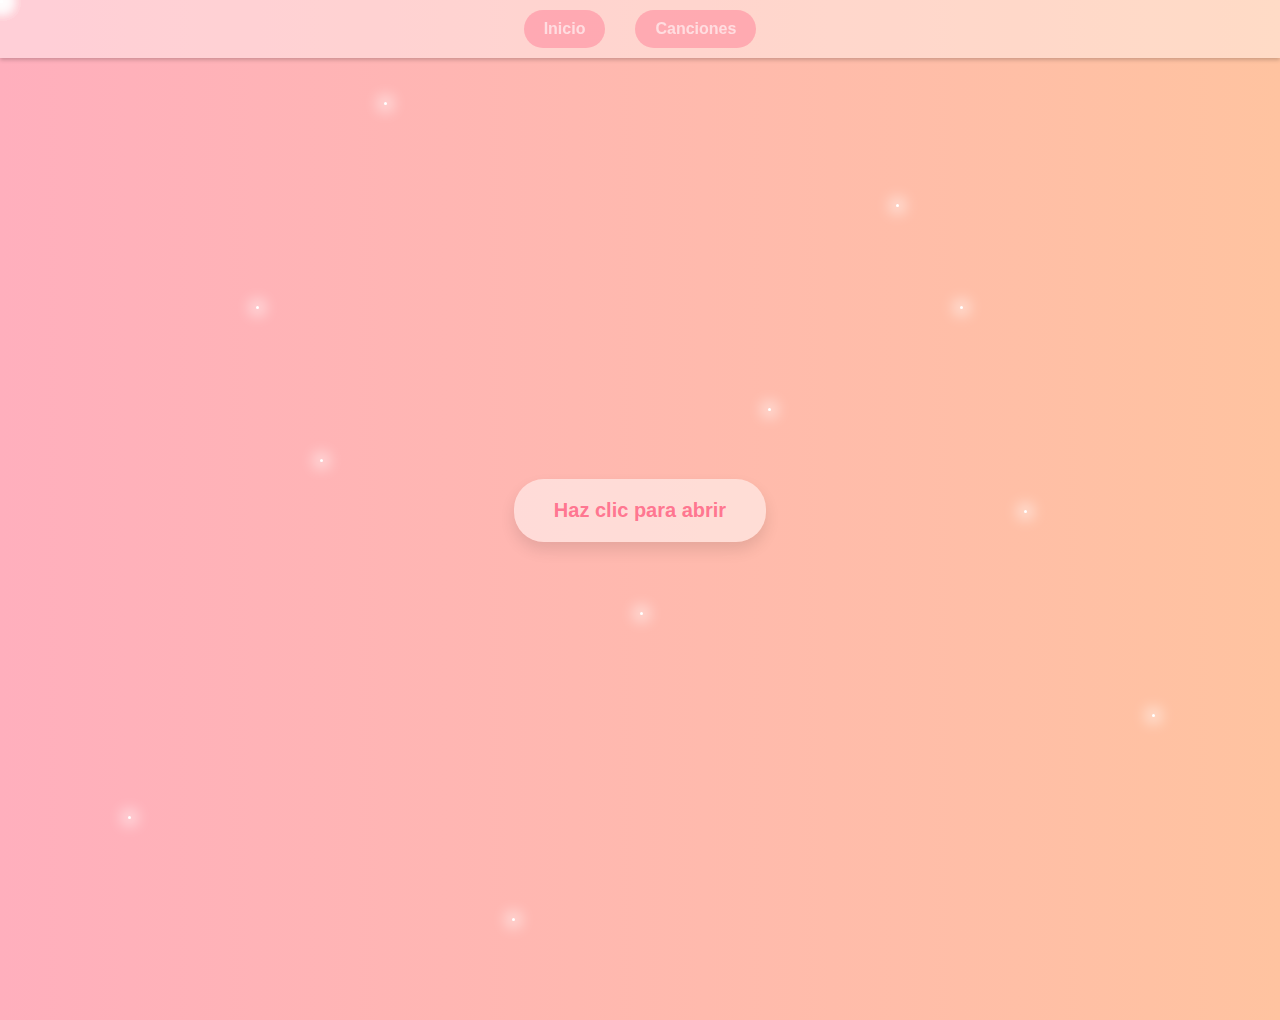
<file: index.html>
<!DOCTYPE html>
<html lang="es">

<head>
    <meta charset="UTF-8">
    <meta name="viewport" content="width=device-width, initial-scale=1.0">
    <title>Feliz Cumpleaños</title>
    <link rel="icon" type="image/png" href="/img/descarga.png">
    <style>
        body {
            font-family: 'Arial', sans-serif;
            background: linear-gradient(to right, #ffafbd, #ffc3a0);
            color: #333;
            margin: 0;
            padding: 0;
            overflow-x: hidden;
        }

        .nav {
            position: fixed;
            top: 0;
            width: 100%;
            background: rgba(255, 255, 255, 0.4);
            box-shadow: 0 2px 4px rgba(0, 0, 0, 0.2);
            z-index: 1000;
            padding: 10px 0;
            transition: opacity 0.3s ease;
        }

        .nav.hidden {
            opacity: 0;
            pointer-events: none;
        }

        .menu {
            list-style: none;
            display: flex;
            justify-content: center;
            padding: 0;
            margin: 0;
        }

        .menu-item {
            margin: 0 15px;
        }

        .violet-button {
            background-color: rgba(255, 105, 135, 0.4);
            border: none;
            color: rgba(255, 255, 255, 0.6);
            padding: 10px 20px;
            cursor: pointer;
            font-size: 16px;
            font-weight: bold;
            border-radius: 20px;
            transition: background-color 0.3s ease, color 0.3s ease;
        }

        .violet-button:hover {
            background-color: rgba(255, 105, 135, 0.6);
            color: #fff;
        }

        .container {
            padding: 60px 20px;
            display: flex;
            flex-wrap: wrap;
            justify-content: center;
            align-items: center;
            height: 100vh;
            position: relative;
            text-align: center;
        }

        .card-button {
            background-color: rgba(255, 255, 255, 0.5);
            border: none;
            padding: 20px 40px;
            cursor: pointer;
            font-size: 20px;
            color: rgba(255, 105, 135, 0.9);
            font-weight: bold;
            border-radius: 30px;
            transition: transform 0.3s ease, background-color 0.3s ease;
            box-shadow: 0 8px 15px rgba(0, 0, 0, 0.1);
            position: relative;
            z-index: 10;
        }

        .card-button:hover {
            transform: translateY(-5px);
            background-color: rgba(255, 105, 135, 0.8);
            color: #fff;
        }

        .modal {
            display: none;
            position: fixed;
            z-index: 20;
            left: 0;
            top: 0;
            width: 100%;
            height: 100%;
            background-color: rgba(0, 0, 0, 0.6);
            justify-content: center;
            align-items: center;
        }

        .modal-content {
            background: #fff;
            border-radius: 10px;
            box-shadow: 0 4px 15px rgba(0, 0, 0, 0.2);
            padding: 40px;
            width: 80%;
            max-width: 960px;
            text-align: center;
            position: relative;
        }

        .close {
            position: absolute;
            top: 10px;
            right: 15px;
            font-size: 20px;
            color: #333;
            cursor: pointer;
        }

        .close:hover {
            color: #ff6f61;
        }

        .modal-content p {
            margin: 20px 0;
            font-size: 18px;
            line-height: 1.5;
            color: #555;
        }

        .cloudPane {
            position: absolute;
            top: 0;
            left: 0;
            width: 100%;
            height: 100%;
            
            animation: floatClouds 60s linear infinite;
        }

        @keyframes floatClouds {
            from {
                background-position: 0 0;
            }

            to {
                background-position: 100% 0;
            }
        }

        .stars {
            position: absolute;
            width: 100%;
            height: 100%;
            top: 0;
            left: 0;
            pointer-events: none;
        }

        .star {
            width: 3px;
            height: 3px;
            background: #fff;
            position: absolute;
            box-shadow: 0 0 15px 5px #fff;
            border-radius: 50%;
            animation: twinkle 3s infinite alternate;
        }

        @keyframes twinkle {
            from {
                opacity: 0.5;
            }

            to {
                opacity: 1;
            }
        }

        /* Random star placement */
        #star1 {
            left: 20%;
            top: 30%;
        }

        #star2 {
            left: 50%;
            top: 60%;
        }

        #star3 {
            left: 70%;
            top: 20%;
        }

        #star4 {
            left: 10%;
            top: 80%;
        }

        #star5 {
            left: 80%;
            top: 50%;
        }

        #star6 {
            left: 30%;
            top: 10%;
        }

        #star7 {
            left: 60%;
            top: 40%;
        }

        #star8 {
            left: 90%;
            top: 70%;
        }

        #star9 {
            left: 40%;
            top: 90%;
        }

        #star10 {
            left: 25%;
            top: 45%;
        }

        #star11 {
            left: 75%;
            top: 30%;
        }
    </style>
</head>

<body>
    <nav class="nav" id="nav">
        <ul class="menu">
            <li class="menu-item"><button class="violet-button" onclick="location.href='index.html'">Inicio</button></li>
            <li class="menu-item"><button class="violet-button" onclick="location.href='Canciones.html'">Canciones</button></li>
        </ul>
    </nav>

    <div class="container">
        <div class="cloudPane"></div>
        <div class="stars">
            <div class="star" id="star1"></div>
            <div class="star" id="star2"></div>
            <div class="star" id="star3"></div>
            <div class="star" id="star4"></div>
            <div class="star" id="star5"></div>
            <div class="star" id="star6"></div>
            <div class="star" id="star7"></div>
            <div class="star" id="star8"></div>
            <div class="star" id="star9"></div>
            <div class="star" id="star10"></div>
            <div class="star" id="star11"></div>
            <div class="star" id="star12"></div>
            <div class="star" id="star13"></div>
            <div class="star" id="star14"></div>
            <div class="star" id="star15"></div>
            <div class="star" id="star16"></div>
            <div class="star" id="star17"></div>
            <div class="star" id="star18"></div>
            <div class="star" id="star19"></div>
            <div class="star" id="star20"></div>
        </div>
        <button class="card-button" onclick="openModal()">Haz clic para abrir</button>
    </div>

    <div id="myModal" class="modal">
        <div class="modal-content">
            <span class="close" onclick="closeModal()">&times;</span>
            <p>¡Feliz cumpleaños! 🎊🥳</p>
            <p>Espero que tengas un cumpleaños maravilloso y lleno de alegría.
                Felices 19 añitos guapaaa sabes perfectamente que cada año nunca me olvido de ti, sabes lo muchooo que te quiero y lo especial que eres para mi 
                en verdad no hay una palabra que defina todo lo que siento por ti, que siempre has sido y vas a ser mi motivacion sabes que siempre voy a querer lo mejor para ti. <br>
                Sabes, que jamás paso por mi el dejar de pensar en ti; como te digo eres una parte de mi vida y jamás dejaría de pensar en ti.🥺
                Eres tú la razón,el porque y el motivo de mi vida. Sabiendo que aun nuestro momento no ha llegado pero que siempre esparare por el y intentarlo de nuevo.🥺
                Eres tú el pretexto y la excusa que tengo, para luchar y hacer planes, pensando solo en tenerte, eres tú mi inspiración eso por lo que rompería esquemas, recorrería kilómetros, sin cansarme, solo para tener una mirada tuya o un beso, si no fuera mucho pedir.
                No sales nunca de mis pensamientos, de mi mente y te mudaste permanente a mis sueños.
                No sé de qué manera te abriste paso y te metiste dentro de mi corazón y ahora espero pacientemente a que entres en mi vida.
                Eres tú para mí, lo único, lo primero y lo último, eso que necesito en mis mañanas, en mis días y en mis noches.
                Eres tú lo que quiero tener aquí a mi lado, por siempre en mi existir, hasta el infinito y más allá…
                Eres tú la razón y el motivo de mi vida.
                Eres tú TODO para mí. <br>
                Cumple con todas tus metas y logros eres una mujer llena de grandes cualidades que nadie te haga dudar eso jamas de ti. Tqm yo y mi corazoncito de pollo. 🤍</p>
            <p>Con cariño,</p>
            <p>J.</p>
        </div>
    </div>

    <script>
        function openModal() {
            document.getElementById("myModal").style.display = "flex";
            document.getElementById("nav").classList.add("hidden");
        }

        function closeModal() {
            document.getElementById("myModal").style.display = "none";
            document.getElementById("nav").classList.remove("hidden");
        }

        window.onclick = function (event) {
            var modal = document.getElementById("myModal");
            if (event.target == modal) {
                closeModal();
            }
        }
    </script>
</body>

</html>
</file>
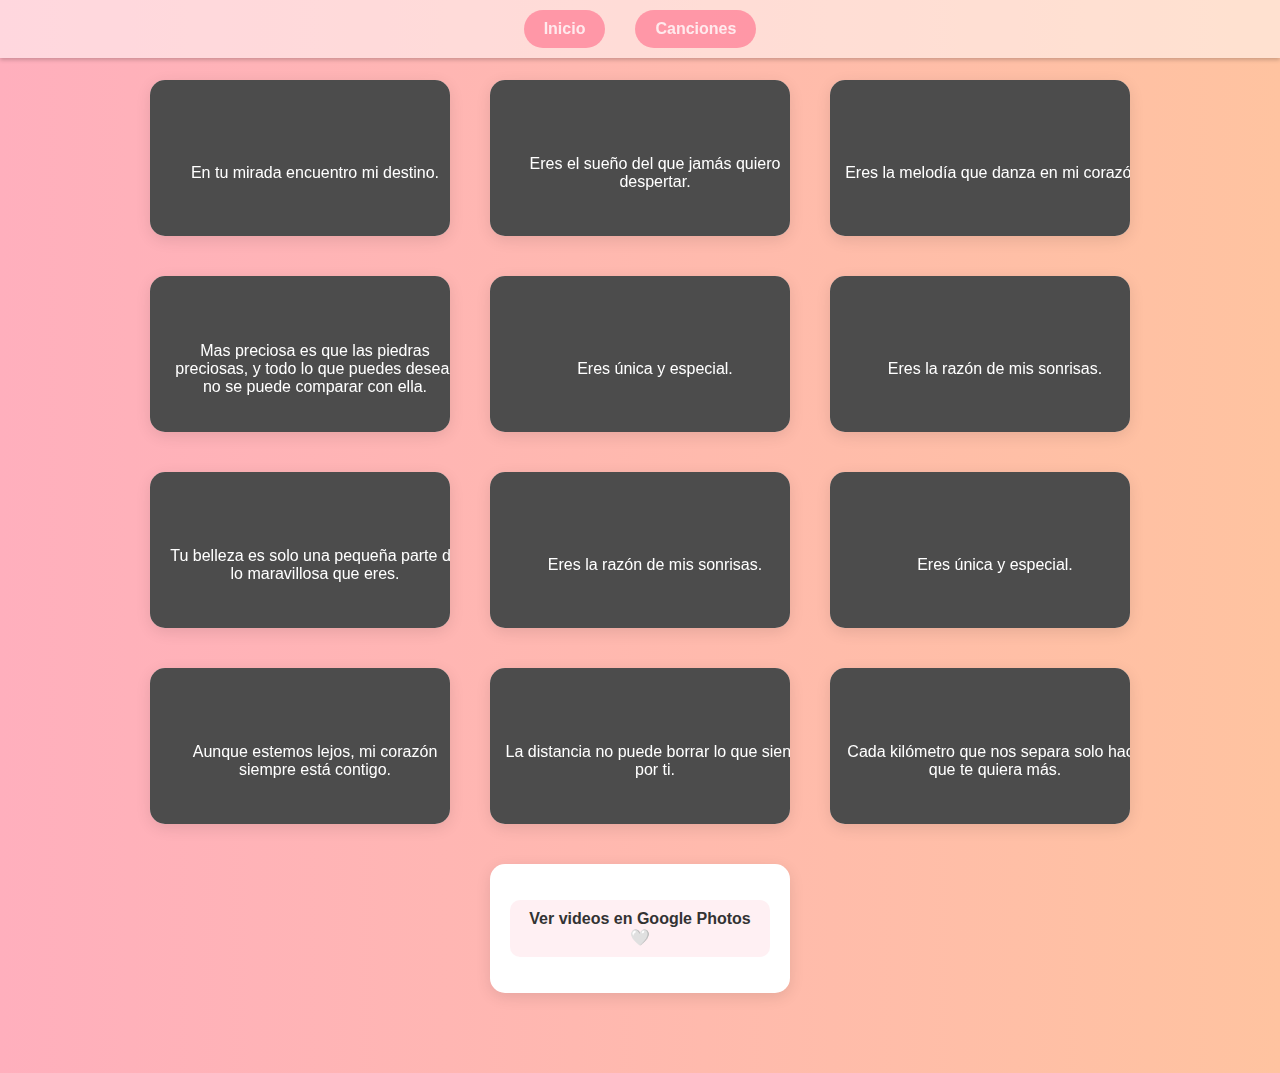
<file: Canciones.html>
<!DOCTYPE html>
<html lang="es">

<head>
    <meta charset="UTF-8">
    <meta name="viewport" content="width=device-width, initial-scale=1.0">
    <title>Canciones</title>
    <link rel="icon" type="image/png" href="/img/descarga.png">
    <style>
        body {
            font-family: 'Arial', sans-serif;
            background: linear-gradient(to right, #ffafbd, #ffc3a0);
            color: #333;
            margin: 0;
            padding: 0;
            overflow-x: hidden;
        }

        .nav {
            position: fixed;
            top: 0;
            width: 100%;
            background: rgba(255, 255, 255, 0.5);
            box-shadow: 0 2px 4px rgba(0, 0, 0, 0.2);
            z-index: 1000;
            padding: 10px 0;
        }

        .menu {
            list-style: none;
            display: flex;
            justify-content: center;
            padding: 0;
            margin: 0;
        }

        .menu-item {
            margin: 0 15px;
        }

        .violet-button {
            background-color: rgba(255, 105, 135, 0.6);
            border: none;
            color: rgba(255, 255, 255, 0.8);
            padding: 10px 20px;
            cursor: pointer;
            font-size: 16px;
            font-weight: bold;
            border-radius: 20px;
            transition: background-color 0.3s ease, color 0.3s ease;
        }

        .violet-button:hover {
            background-color: rgba(255, 105, 135, 0.8);
            color: #fff;
        }

        .container {
            padding: 60px 20px;
            display: flex;
            flex-wrap: wrap;
            justify-content: center;
            align-items: center;
        }

        .song-card {
            background: #fff;
            color: #333;
            border-radius: 15px;
            width: 300px;
            margin: 20px;
            overflow: hidden;
            position: relative;
            transition: transform 0.3s ease, box-shadow 0.3s ease;
            box-shadow: 0 4px 15px rgba(0, 0, 0, 0.1);
        }

        .song-card:hover {
            transform: translateY(-5px);
        }

        .song-frame {
            border-radius: 15px;
            width: 100%;
            height: 352px;
            position: absolute;
            top: 0;
            left: 0;
            z-index: 1;
            opacity: 1;
            transition: opacity 0.3s ease;
            pointer-events: none;
        }

        .info {
            padding: 15px;
            text-align: center;
            background: rgba(0, 0, 0, 0.7);
            color: #fff;
            position: absolute;
            width: 100%;
            height: 100%;
            top: 0;
            left: 0;
            z-index: 2;
            transition: opacity 0.3s ease;
            display: flex;
            justify-content: center;
            align-items: center;
        }

        .initial-info {
            opacity: 1;
        }

        .song-card:hover .initial-info {
            opacity: 0;
            pointer-events: none;
        }

        .song-card:hover .song-frame {
            pointer-events: auto;
        }
        .media-card {
            background: #fff;
            color: #333;
            border-radius: 15px;
            width: 300px;
            margin: 20px;
            overflow: hidden;
            position: relative;
            transition: transform 0.3s ease, box-shadow 0.3s ease;
            box-shadow: 0 4px 15px rgba(0, 0, 0, 0.1);
            text-align: center;
            padding: 20px;
            box-sizing: border-box;
        }

        .media-card:hover {
            transform: translateY(-5px);
        }

        .media-card a {
            text-decoration: none;
            color: #333;
            font-weight: bold;
            display: block;
            margin-top: 10px;
            background: rgba(255, 105, 135, 0.1);
            padding: 10px;
            border-radius: 10px;
            transition: background-color 0.3s ease;
        }

        .media-card a:hover {
            background: rgba(255, 105, 135, 0.3);
        }

        .media-card img {
            width: 100%;
            height: auto;
            object-fit: cover;
        }

        .media-frame {
            border-radius: 15px;
            width: 100%;
            height: 200px;
            position: relative;
            margin-bottom: 10px;
        }
    </style>
</head>

<body>
    <nav class="nav">
        <ul class="menu">
            <li class="menu-item"><button class="violet-button" onclick="location.href='index.html'">Inicio</button></li>
            <li class="menu-item"><button class="violet-button" onclick="location.href='Canciones.html'">Canciones</button></li>
            
        </ul>
    </nav>

    <div class="container">
        <div class="song-card">
            <div class="info initial-info">
                <p>En tu mirada encuentro mi destino.</p>
            </div>
            <iframe style="border-radius:12px" src="https://open.spotify.com/embed/track/7D0RhFcb3CrfPuTJ0obrod?utm_source=generator" width="100%" height="152" frameBorder="0" allowfullscreen="" allow="autoplay; clipboard-write; encrypted-media; fullscreen; picture-in-picture" loading="lazy"></iframe>
        </div>
        <div class="song-card">
            <div class="info initial-info">
                <p>Eres el sueño del que jamás quiero despertar.</p>
            </div>
            <iframe style="border-radius:12px" src="https://open.spotify.com/embed/track/4yEJ1SNpgfK5GPx3Y0YhIU?utm_source=generator" width="100%" height="152" frameBorder="0" allowfullscreen="" allow="autoplay; clipboard-write; encrypted-media; fullscreen; picture-in-picture" loading="lazy"></iframe>
        </div>
        <div class="song-card">
            <div class="info initial-info">
                <p>Eres la melodía que danza en mi corazón.</p>
            </div>
            <iframe style="border-radius:12px" src="https://open.spotify.com/embed/track/7nAvryV9PVCt9PQGPx7I0z?utm_source=generator" width="100%" height="152" frameBorder="0" allowfullscreen="" allow="autoplay; clipboard-write; encrypted-media; fullscreen; picture-in-picture" loading="lazy"></iframe>
            </div>
            <div class="song-card">
                <div class="info initial-info">
                    <p>Mas preciosa es que las piedras preciosas, y todo lo que puedes desear no se puede comparar con ella.</p>
                </div>
                <iframe style="border-radius:12px" src="https://open.spotify.com/embed/track/7gQfSsnHaLcZLvr16L1fYw?utm_source=generator" width="100%" height="152" frameBorder="0" allowfullscreen="" allow="autoplay; clipboard-write; encrypted-media; fullscreen; picture-in-picture" loading="lazy"></iframe>
            </div>
            <div class="song-card">
                <div class="info initial-info">
                    <p>Eres única y especial.</p>
                </div>
                <iframe style="border-radius:12px" src="https://open.spotify.com/embed/track/6Jiom35dhAYX6ohfwJkQEr?utm_source=generator" width="100%" height="152" frameBorder="0" allowfullscreen="" allow="autoplay; clipboard-write; encrypted-media; fullscreen; picture-in-picture" loading="lazy"></iframe>
            </div>
            <div class="song-card">
                <div class="info initial-info">
                    <p>Eres la razón de mis sonrisas.</p>
                </div>
                <iframe style="border-radius:12px" src="https://open.spotify.com/embed/track/1RQkKTyJZhFERJy6t5gIbv?utm_source=generator" width="100%" height="152" frameBorder="0" allowfullscreen="" allow="autoplay; clipboard-write; encrypted-media; fullscreen; picture-in-picture" loading="lazy"></iframe>
            </div>
            <div class="song-card">
                <div class="info initial-info">
                    <p>Tu belleza es solo una pequeña parte de lo maravillosa que eres.</p>
                </div>
                <iframe style="border-radius:12px" src="https://open.spotify.com/embed/track/2DQWbH7mMQYRuftnYPlfqQ?utm_source=generator" width="100%" height="152" frameBorder="0" allowfullscreen="" allow="autoplay; clipboard-write; encrypted-media; fullscreen; picture-in-picture" loading="lazy"></iframe>
            </div>
            <div class="song-card">
                <div class="info initial-info">
                    <p>Eres la razón de mis sonrisas.</p>
                </div>
                <iframe style="border-radius:12px" src="https://open.spotify.com/embed/track/1ZIYItqFcgBFE7dMw8VjG8?utm_source=generator" width="100%" height="152" frameBorder="0" allowfullscreen="" allow="autoplay; clipboard-write; encrypted-media; fullscreen; picture-in-picture" loading="lazy"></iframe>
            </div>
            <div class="song-card">
                <div class="info initial-info">
                    <p>Eres única y especial.</p>
                </div>
                <iframe style="border-radius:12px" src="https://open.spotify.com/embed/track/4n8zQAFzSi3jH3JQGsbI86?utm_source=generator" width="100%" height="152" frameBorder="0" allowfullscreen="" allow="autoplay; clipboard-write; encrypted-media; fullscreen; picture-in-picture" loading="lazy"></iframe>
            </div>
            <div class="song-card">
                <div class="info initial-info">
                    <p>Aunque estemos lejos, mi corazón siempre está contigo.</p>
                </div>
                <iframe style="border-radius:12px" src="https://open.spotify.com/embed/track/10wJLBBI4Y6VvoCYKoMvzZ?utm_source=generator" width="100%" height="152" frameBorder="0" allowfullscreen="" allow="autoplay; clipboard-write; encrypted-media; fullscreen; picture-in-picture" loading="lazy"></iframe>
            </div>
            <div class="song-card">
                <div class="info initial-info">
                    <p>La distancia no puede borrar lo que siento por ti.</p>
                </div>
                <iframe style="border-radius:12px" src="https://open.spotify.com/embed/track/1uQhUupvikvunqykML6NPd?utm_source=generator" width="100%" height="152" frameBorder="0" allowfullscreen="" allow="autoplay; clipboard-write; encrypted-media; fullscreen; picture-in-picture" loading="lazy"></iframe>
            </div>
            <div class="song-card">
                <div class="info initial-info">
                <p>Cada kilómetro que nos separa solo hace que te quiera más.</p>
                </div>
                <iframe style="border-radius:12px" src="https://open.spotify.com/embed/track/4AGPU9325LRTIBsBSJ5v75?utm_source=generator" width="100%" height="152" frameBorder="0" allowfullscreen="" allow="autoplay; clipboard-write; encrypted-media; fullscreen; picture-in-picture" loading="lazy"></iframe>
            </div>
            <div class="media-card">
                    <p><a href="https://photos.app.goo.gl/BVw4XikYxREn6qvb7" target="_blank">Ver videos en Google Photos <span>🤍</span></a></p>
                </div>

    </div>
</body>

</html>
</file>
